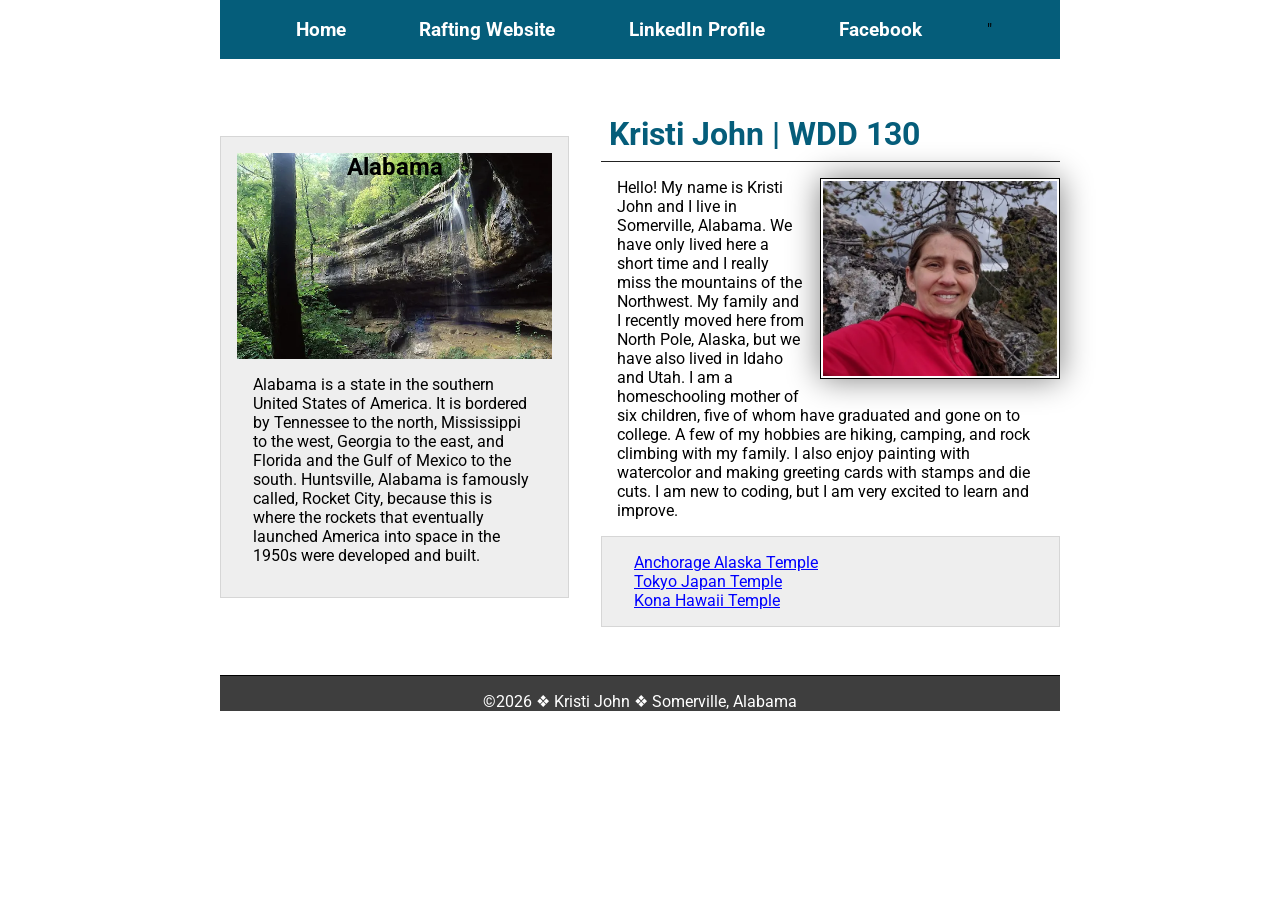
<file: index.html>
<!DOCTYPE html>
<html lang="en">

<head>
    <meta charset="UTF-8">
    <meta name="viewport" content="width=device-width, initial-scale=1.0">
    <meta name="description" content="Kristi John, WDD130, about me, learning to code html and css">
    <meta name="author" content="Kristi John">
    <title>Kristi John | WDD 130</title>
    <link rel="stylesheet" href="styles/styles.css">
    <link rel="preconnect" href="https://fonts.googleapis.com">
    <link rel="preconnect" href="https://fonts.gstatic.com" crossorigin>
    <link
      href="https://fonts.googleapis.com/css2?family=Roboto:ital,wght@0,100..900;1,100..900&display=swap"
      rel="stylesheet">
</head>

<body>
    <header>
        <nav>
            <a href="#">Home</a>
            <a href="wwr/">Rafting Website</a>
            <a href="www.linkedin.com/in/kristi-john" target="_blank">LinkedIn Profile</a>
            <a href="https://facebook.com" target="_blank">Facebook</a>"
        </nav>
    </header>
    <div class="grid">
        <main>
            <h1>Kristi John | WDD 130</h1>
            <img src="images/profile.webp" alt="Kristi John" width="200">
            <p> Hello! My name is Kristi John and I live in Somerville, Alabama. We have only lived
                here a short time and I really miss the mountains of the Northwest. My family and I
                recently moved here from North Pole, Alaska, but we have also lived in Idaho and
                Utah. I am a homeschooling mother of six children, five of whom have
                graduated and
                gone on to college. A few of my hobbies are hiking, camping, and rock climbing with
                my family. I also enjoy painting with watercolor and making greeting cards with
                stamps and die cuts. I am new to
                coding, but I am very excited to learn and improve. </p>
            <ul class="box indent">
                <li><a href="https://newsroom.churchofjesuschrist.org/article/anchorage-alaska-temple"
                      target="_blank">Anchorage Alaska Temple</a></li>
                <li><a href="https://newsroom.churchofjesuschrist.org/article/tokyo-japan-temple"
                      target="_blank">Tokyo Japan Temple</a></li>
                <li><a href="https://newsroom.churchofjesuschrist.org/article/kona-hawaii-temple"
                      target="_blank">Kona Hawaii Temple</a></li>
            </ul>
        </main>
        <aside class="box">
            <h2>Alabama</h2>
            <img src="images/dry-falls-alabama.webp"
              alt="Dry Falls at Monte Sano State Park in Huntsville, Alabama">
            <p>Alabama is a state in the southern United States of America. It is bordered by
                Tennessee to the north, Mississippi to the west, Georgia to the east, and Florida
                and the Gulf of Mexico to the south. Huntsville, Alabama is famously called, Rocket
                City, because this is where the rockets that eventually launched America into space
                in the 1950s were developed and built.</p>
        </aside>
    </div>
    <footer>
        <p>&copy;2026 &#10070; Kristi John &#10070; Somerville, Alabama</p>
    </footer>
</body>

</html>
</file>
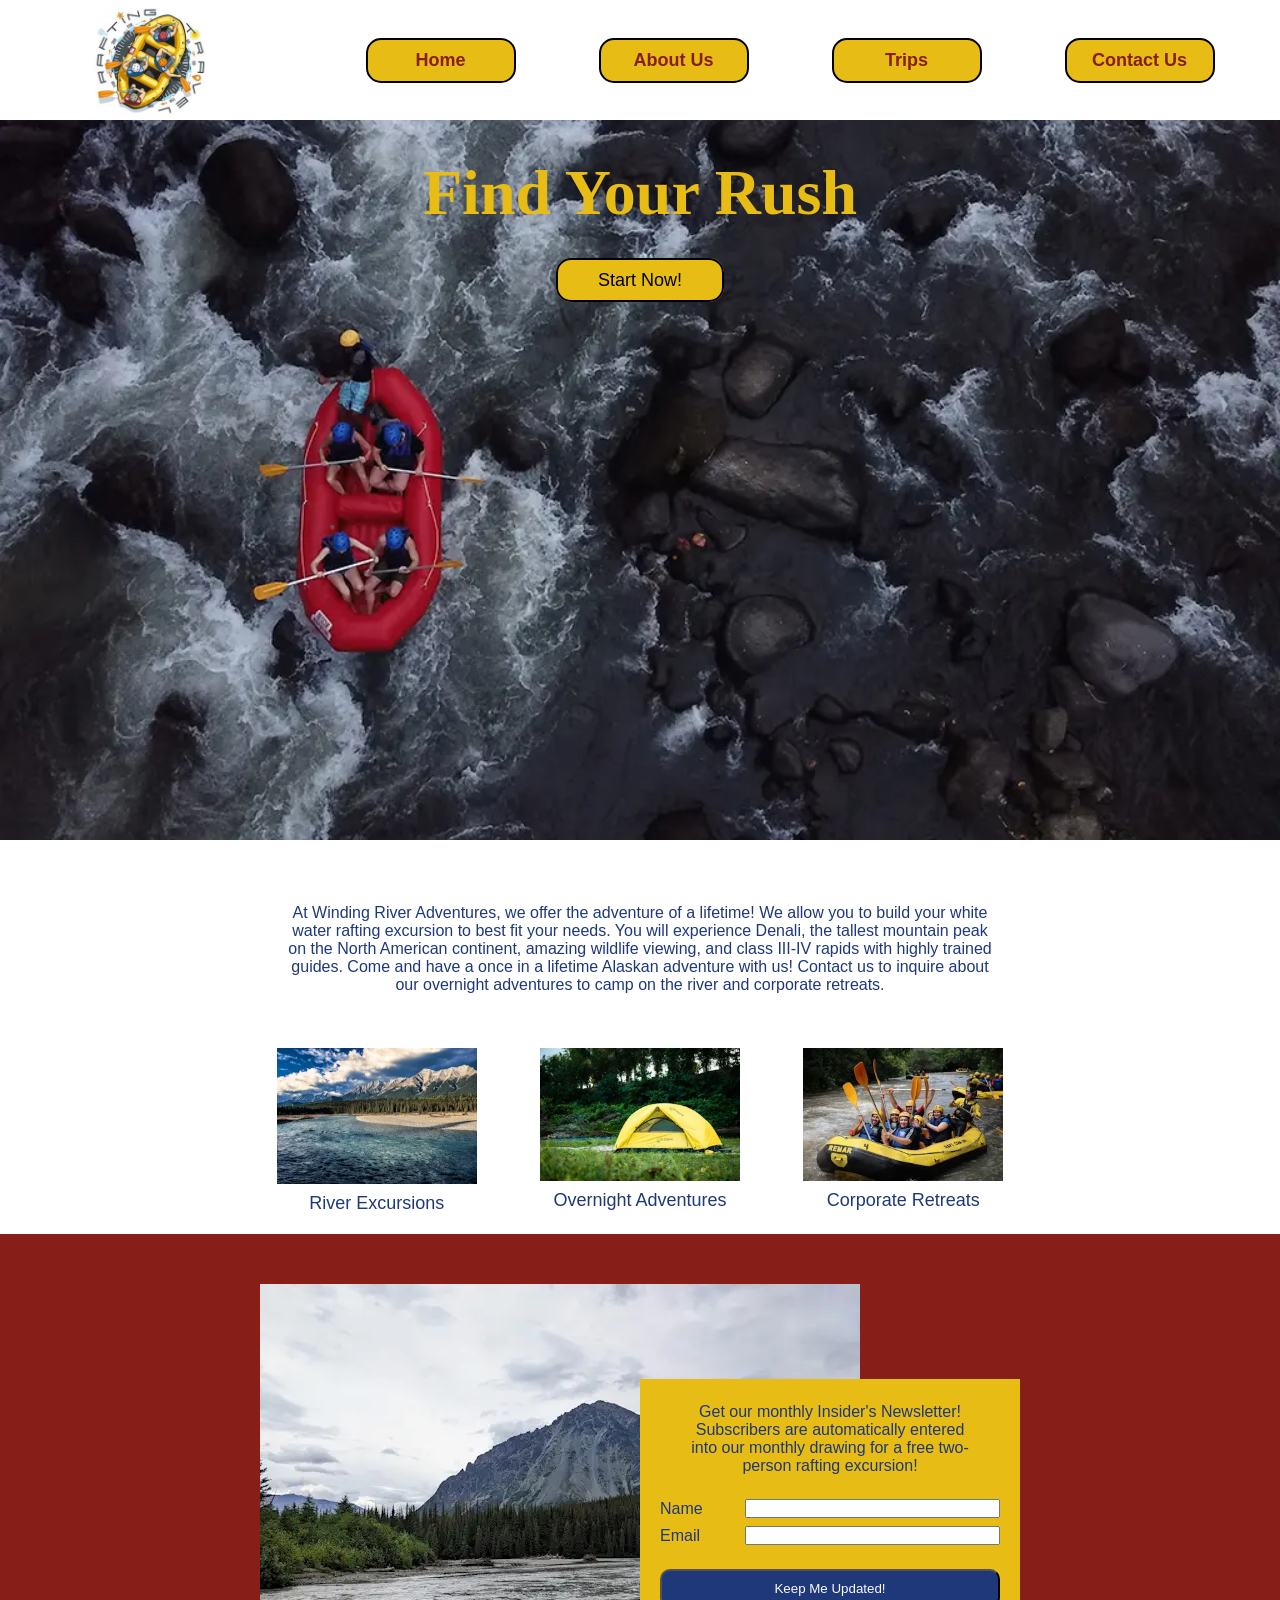
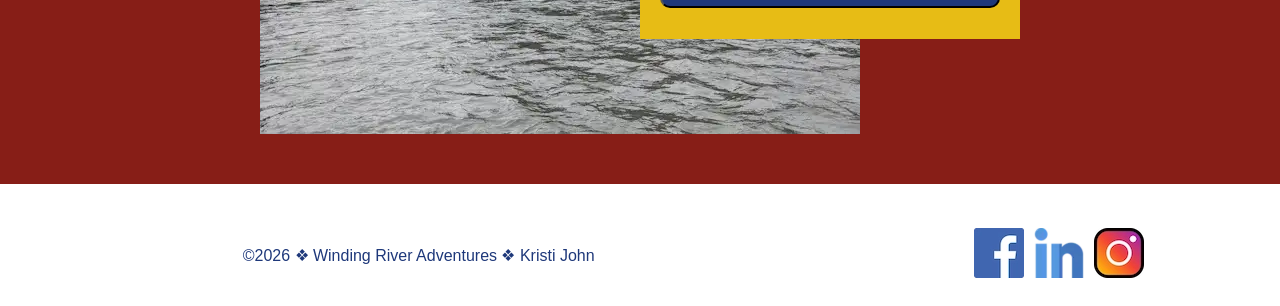
<file: wwr/index.html>
<!DOCTYPE html>
<html lang="en">

<head>
    <meta charset="UTF-8">
    <meta name="viewport" content="width=device-width, initial-scale=1.0">
    <meta name="description"
      content="Welcome to Winding River Adventures. We specialize in guided rafting tours with highly qualified and trained guides. Let us help you plan your next adventure.">
    <title>Home: White Water Rafting with Winding River Adventures</title>
    <link rel="stylesheet" href="styles/rafting.css?v=1.1">
</head>

<body>
    <header>
        <img src=" images/rafting-compass-logo.jpg" alt="Overhead view of rafters in raft"
          width="130">
        <nav>
            <a href="index.html">Home</a>
            <a href="about.html">About Us</a>
            <a href="trips.html">Trips</a>
            <a href="contact.html">Contact Us</a>
        </nav>
    </header>
    <main>
        <div class="hero">
            <img src="images/rafting-background.webp" alt="Overhead view of rafters on a red raft ">
            <h1>Find Your Rush</h1>
            <div class="button-box">
                <a class="book" href="trips.html">Start Now!</a>
            </div>
        </div>
        <div class="triple-container">
            <p>At Winding River Adventures, we offer the adventure of a lifetime! We allow you to
                build your white water rafting excursion to best fit your needs. You will experience
                Denali, the tallest mountain peak on the North American continent, amazing wildlife
                viewing, and class III-IV rapids with highly trained guides. Come and have a once in
                a lifetime Alaskan adventure with us! Contact us to inquire about our overnight
                adventures to camp on the river and corporate retreats.</p>
            <figure>
                <a href="trips.html"><img class="hover-img" src="images/river-front.webp"
                      alt="River front with the mountains behind" width="200"></a>
                <figcaption>River Excursions</figcaption>
            </figure>
            <figure>
                <a href="trips.html"><img class="hover-img" src="images/camp.webp"
                      alt="Tent on a river bank" width="200"></a>
                <figcaption>Overnight Adventures</figcaption>
            </figure>
            <figure>
                <a href="trips.html"><img class="hover-img" src="images/retreats.webp"
                      alt="Group of people on a river raft" width="200"></a>
                <figcaption>Corporate Retreats</figcaption>
            </figure>
        </div>
        <div class="subscribe-banner">
            <div class="subscribe">
                <img src="images/mountain-view.webp"
                  alt="View of the mountains from a raft on the river">
                <form>
                    <p>Get our monthly Insider's Newsletter! Subscribers are automatically entered
                        into our monthly drawing for a free two-person rafting excursion!
                    </p>
                    <div class="form-item column1">
                        <label for="username">Name</label>
                        <input type="text" id="username" name="username" required>
                    </div>
                    <div class="form-item column1">
                        <label for="useremail">Email</label>
                        <input type="email" id="useremail" name="useremail" required>
                    </div>
                    <button type="submit">Keep Me Updated!</button>
                </form>
            </div>
        </div>
    </main>
    <footer>
        <p>&copy;2026 &#10070; Winding River Adventures &#10070; Kristi John</p>
        <nav class="socialmedia">
            <a href="https://facebook.com">
                <img src="images/facebook.webp" alt="Facebook Icon">
            </a>
            <a href="https://linkedin.com">
                <img src="images/linkedin.webp" alt="LinkedIn Icon">
            </a>
            <a href="https://instagram.com">
                <img src="images/instagram.webp" alt="Instagram Icon">
            </a>
        </nav>
    </footer>
</body>

</html>
</file>
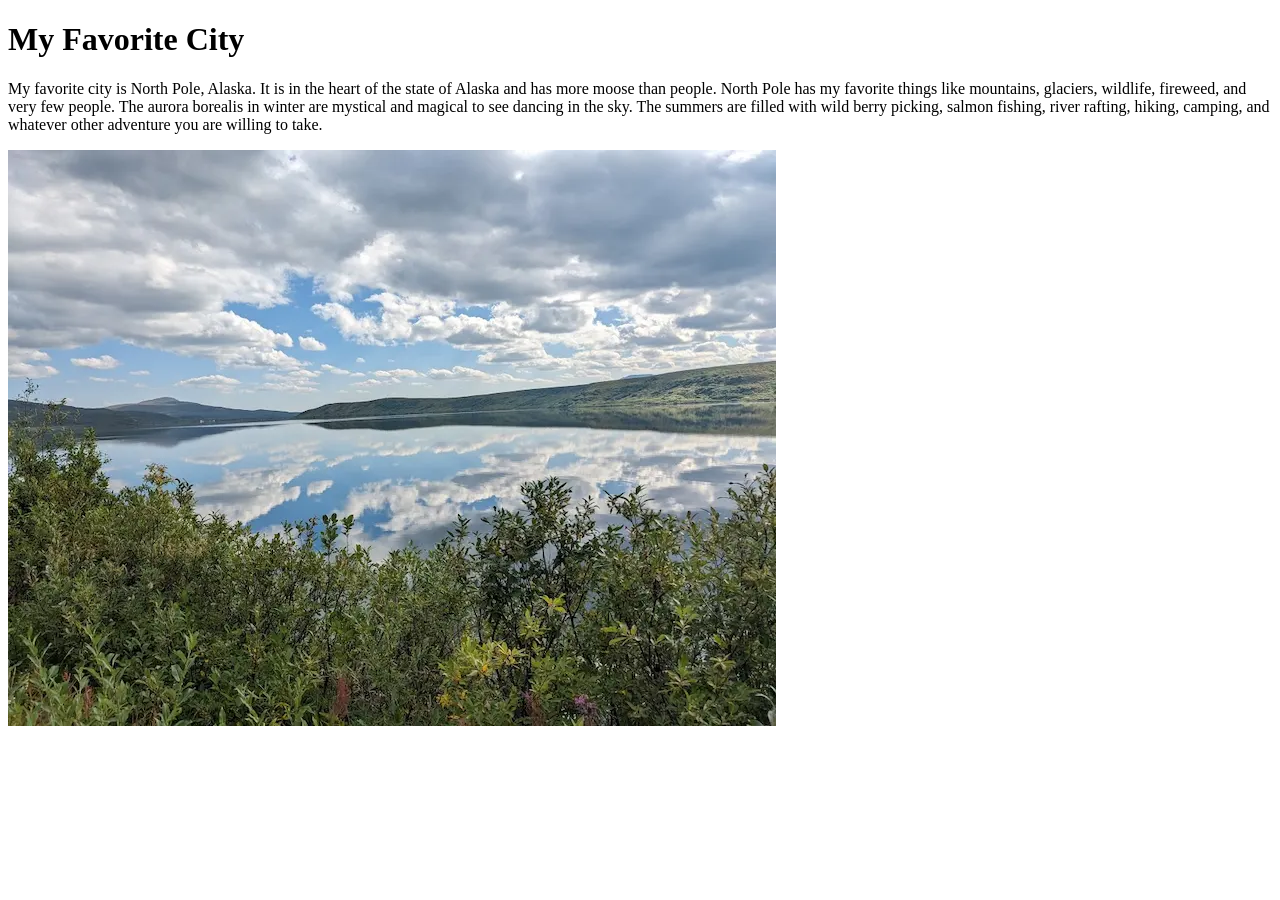
<file: week01/favorite-city.html>
<!DOCTYPE html>
<html lang="en">

<head>
    <meta charset="UTF-8">
    <meta name="viewport" content="width=device-width, initial-scale=1.0">
    <title>My Favorite City</title>
</head>

<body>
    <h1>My Favorite City</h1>
    <p>My favorite city is North Pole, Alaska. It is in the heart of the state of Alaska and has
        more moose than people. North Pole has my favorite things like mountains, glaciers,
        wildlife, fireweed, and very few people. The aurora borealis in winter are mystical and
        magical to see dancing in the sky. The summers are filled with wild berry picking, salmon
        fishing, river rafting, hiking, camping, and whatever other adventure you are willing to
        take.
    </p>
    <img src="images/north-pole-alaska-lake.webp"
      alt="Clouds reflecting in lake in North Pole, Alaska">
</body>

</html>
</file>
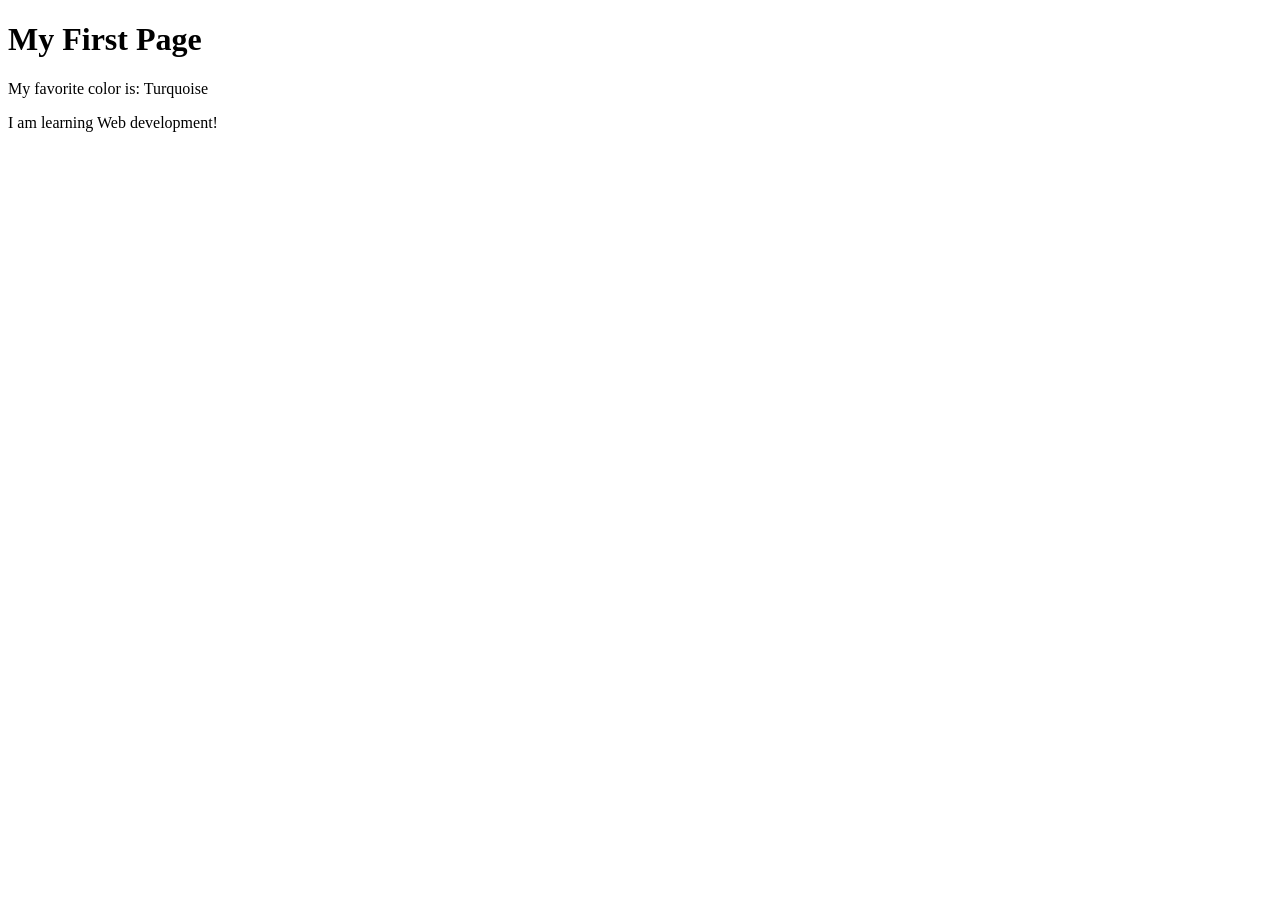
<file: week01/first-page.html>
<!DOCTYPE html>
<html lang="en">

<head>
    <meta charset="UTF-8">
    <meta name="viewport" content="width=device-width, initial-scale=1.0">
    <title>My First Page</title>
</head>

<body>
    <h1>My First Page</h1>
    <p>My favorite color is: Turquoise</p>
    <p>I am learning Web development!</p>
</body>

</html>
</file>
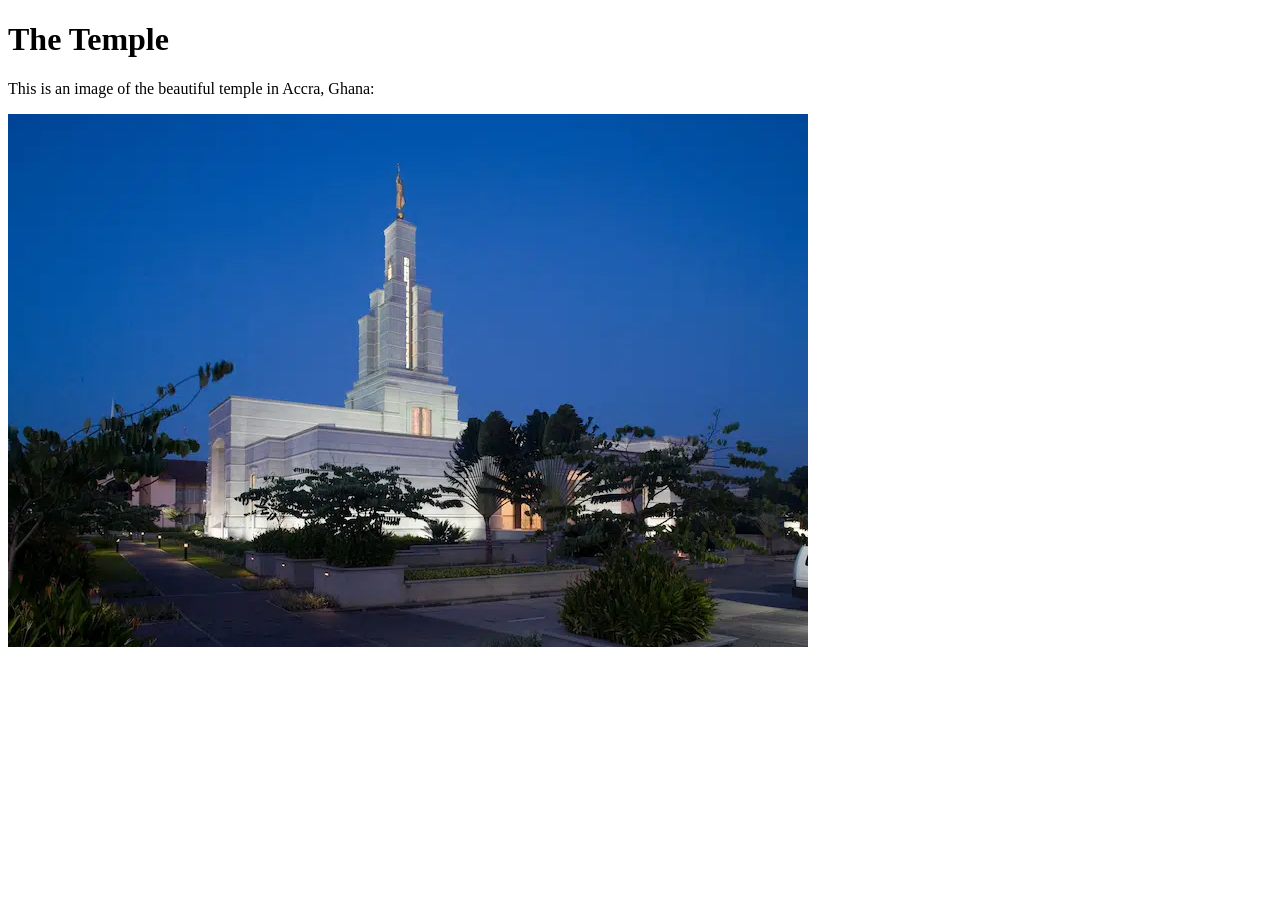
<file: week01/images.html>
<!DOCTYPE html>
<html lang="en">

<head>
    <meta charset="UTF-8">
    <meta name="viewport" content="width=device-width, initial-scale=1.0">
    <title>Temple Image</title>
</head>

<body>
    <h1>The Temple</h1>
    <p>This is an image of the beautiful temple in Accra, Ghana:</p>
    <img src="images/temple-small.webp" alt="The Accra Ghana Temple">
    <br>
</body>

</html>
</file>
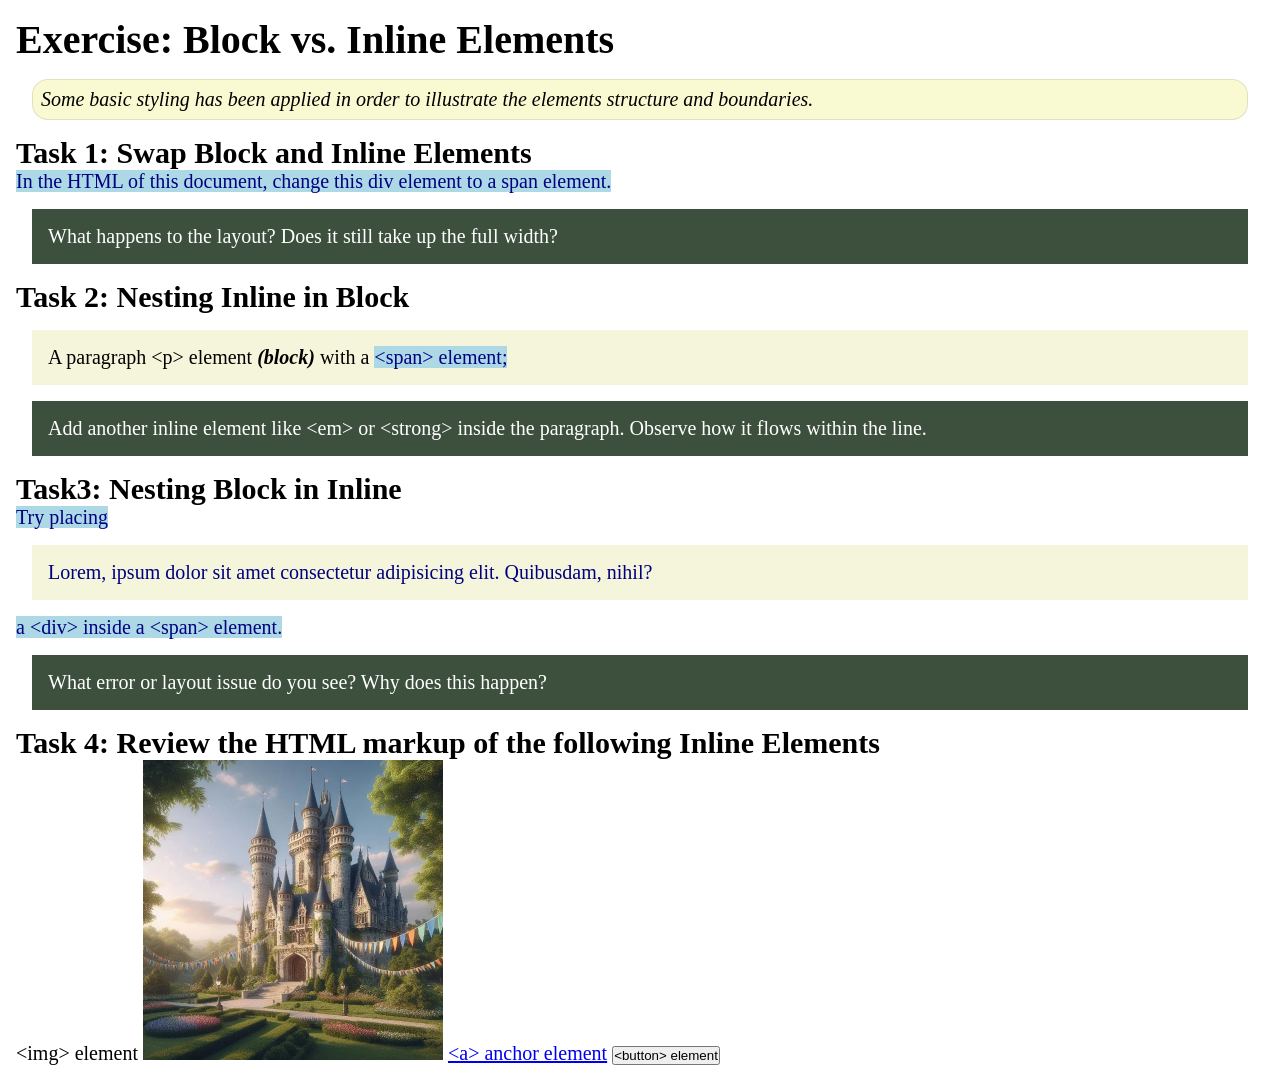
<file: week02/block-vs-inline.html>
<!DOCTYPE html>
<html lang="en">

<head>
    <meta charset="UTF-8">
    <meta name="viewport" content="width=device-width, initial-scale=1.0">
    <title>Exercise: Block vs. Inline Elements</title>
    <link rel="stylesheet" href="styles/block-vs-inline.css">
</head>

<body>
    <main>
        <h1>Exercise: Block vs. Inline Elements</h1>
        <p class="note">Some basic styling has been applied in order to illustrate the elements structure and
            boundaries.</p>

        <h2>Task 1: Swap Block and Inline Elements</h2>
        <span>In the HTML of this document, change this div element to a span element.</span>

        <p class="question">What happens to the layout? Does it still take up the full width?</p>

        <h2>Task 2: Nesting Inline in Block</h2>
        <p>A paragraph &lt;p&gt; element <em><strong>(block)</strong></em> with a <span>&lt;span&gt; element;</span></p>
        <p class="question">Add another inline element like &lt;em&gt; or &lt;strong&gt; inside the paragraph. Observe
            how it flows within the line.</p>

        <h2>Task3: Nesting Block in Inline</h2>
        <span>Try placing <div>Lorem, ipsum dolor sit amet consectetur adipisicing elit. Quibusdam, nihil?</div>a &lt;div&gt; inside a &lt;span&gt; element.</span>
            <p class="question">What error or layout issue do you see? Why does this happen?</p>


            <h2>Task 4: Review the HTML markup of the following Inline Elements</h2>
        &lt;img&gt; element
        <img src="images/castle.webp" alt="placeholder image (images are inline)" width="300" height="300">
        <a href="https://churchofjesuschrist.org">&lt;a&gt; anchor element</a>
        <button type="button">&lt;button&gt; element</button>
    </main>
</body>

</html>
</file>
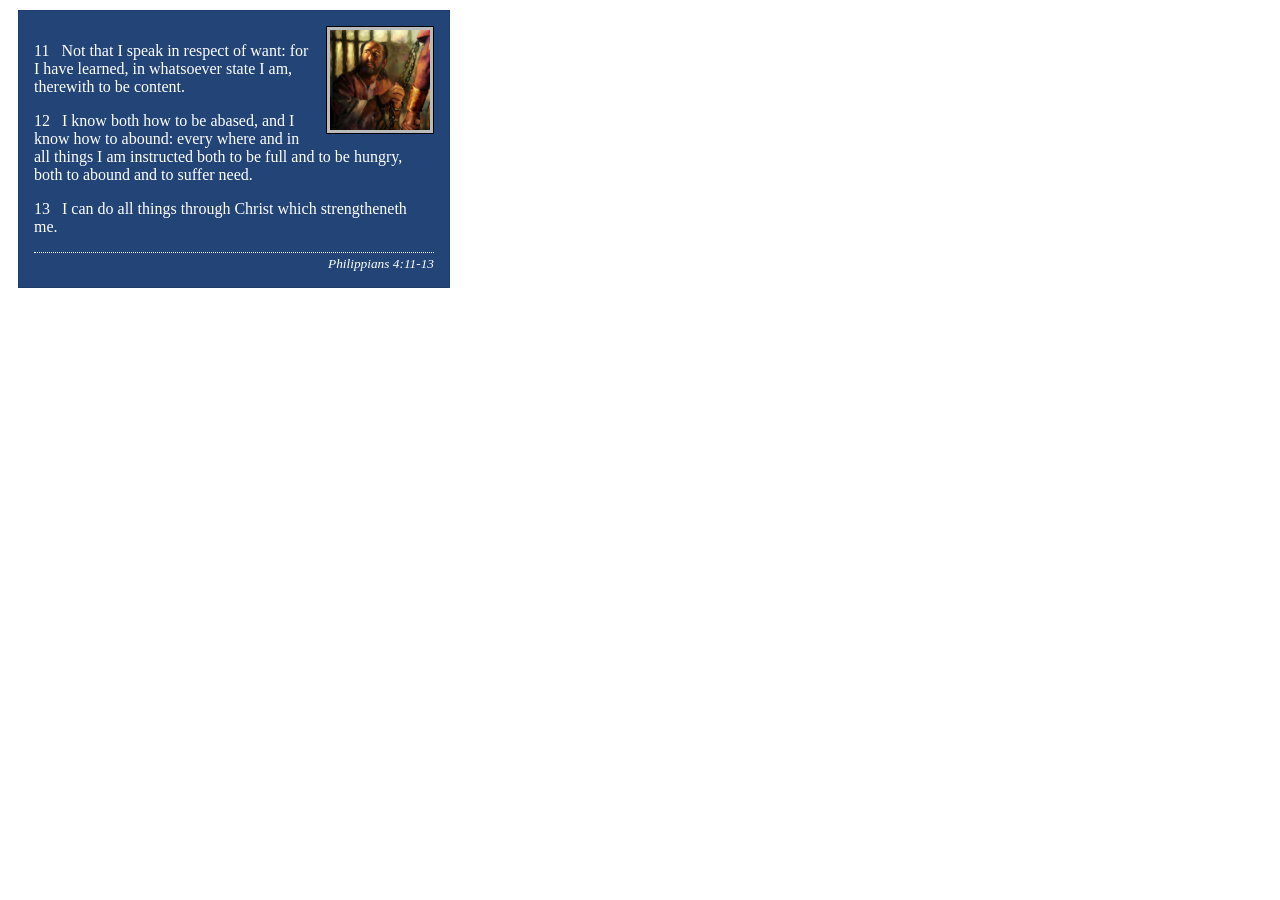
<file: week02/box-model-solution.html>
<!DOCTYPE html>
<html lang="en">
<head>
    <meta charset="UTF-8">
    <meta name="viewport" content="width=device-width, initial-scale=1.0">
    <title>Box Model Activity</title>
    <link rel="stylesheet" href="styles/box-model-solution.css">
</head>
<body>
    <main>
        <div class="callout">
            <img src="images/apostle-paul-imprisoned.webp" alt="Paul the Apostle - Imprisoned in Rome" width="200" height="200">
            <blockquote>
                <p>11 &nbsp; Not that I speak in respect of want: for I have learned, in whatsoever state I am, therewith to be content.</p>
                <p>12 &nbsp; I know both how to be abased, and I know how to abound: every where and in all things I am instructed both to be full and to be hungry, both to abound and to suffer need.</p>
                <p>13 &nbsp; I can do all things through Christ which strengtheneth me.</p>
            </blockquote>
            <cite>Philippians 4:11-13</cite>
        </div>
    </main>
</body>
</html>
</file>
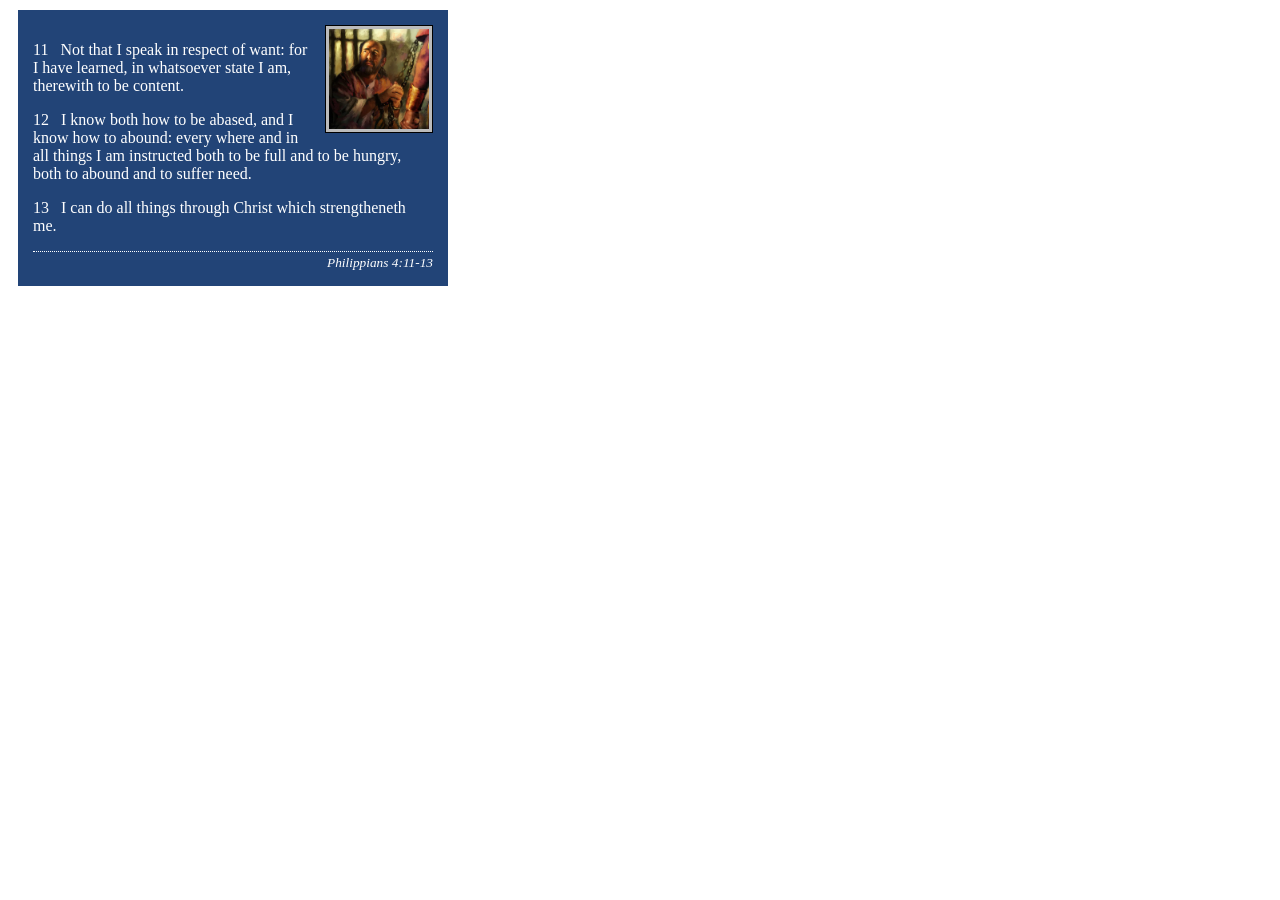
<file: week02/box-model.html>
<!DOCTYPE html>
<html lang="en">
<head>
    <meta charset="UTF-8">
    <meta name="viewport" content="width=device-width, initial-scale=1.0">
    <title>Box Model Activity</title>
    <link rel="stylesheet" href="styles/box-model.css">
</head>
<body>
    <main>
        <div class="callout">
            <img src="images/apostle-paul-imprisoned.webp" alt="Paul the Apostle - Imprisoned in Rome" width="200" height="200">
            <blockquote>
                <p>11 &nbsp; Not that I speak in respect of want: for I have learned, in whatsoever state I am, therewith to be content.</p>
                <p>12 &nbsp; I know both how to be abased, and I know how to abound: every where and in all things I am instructed both to be full and to be hungry, both to abound and to suffer need.</p>
                <p>13 &nbsp; I can do all things through Christ which strengtheneth me.</p>
            </blockquote>
            <cite>Philippians 4:11-13</cite>
        </div>
    </main>
</body>
</html>
</file>
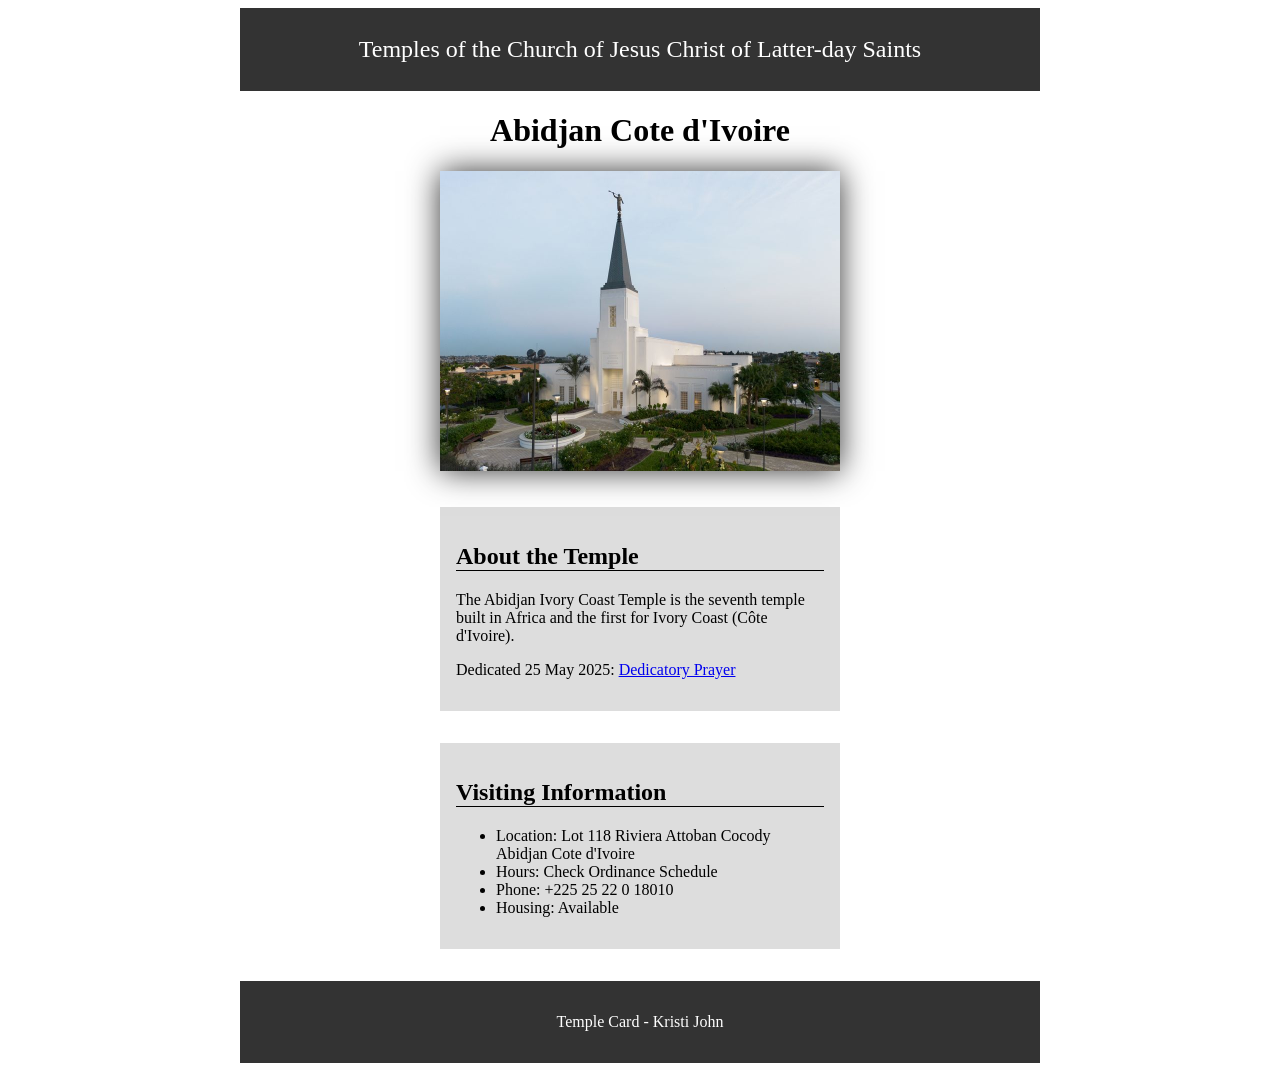
<file: week02/temple.html>
<!DOCTYPE html>
<html lang="en">

<head>
    <meta charset="UTF-8">
    <meta name="viewport" content="width=device-width, initial-scale=1.0">
    <title>Temple Card - Abidjan Cote d'Ivoire</title>
    <link rel="stylesheet" href="styles/temple.css">
</head>

<body>
    <header>
        <p>Temples of the Church of Jesus Christ of Latter-day Saints</p>
    </header>
    <main>
        <h1>Abidjan Cote d'Ivoire</h1>
        <picture>
            <img src="images/abidjan-ivory-coast.jpeg" alt="Abidjan Cote d'Ivoire Temple">
        </picture>
        <section>
            <h2>About the Temple</h2>
            <p>The Abidjan Ivory Coast Temple is the seventh temple built in Africa and the first for Ivory Coast (Côte
                d'Ivoire).</p>
            <p>Dedicated 25 May 2025: <a
                    href="https://www.churchofjesuschrist.org/temples/dedicatory-prayer/abidjan-ivory-coast-temple/2025-05-25?lang=eng"
                    target="_blank" rel="noopener noreferrer">Dedicatory Prayer</a></p>
        </section>
        <section>
            <h2>Visiting Information</h2>
            <ul>
                <li>Location: Lot 118 Riviera Attoban Cocody Abidjan Cote d'Ivoire</li>
                <li>Hours: Check Ordinance Schedule</li>
                <li>Phone: +225 25 22 0 18010</li>
                <li>Housing: Available</li>
            </ul>
        </section>
    </main>
    <footer>
        <p>Temple Card - Kristi John</p>
    </footer>
</body>

</html>
</file>
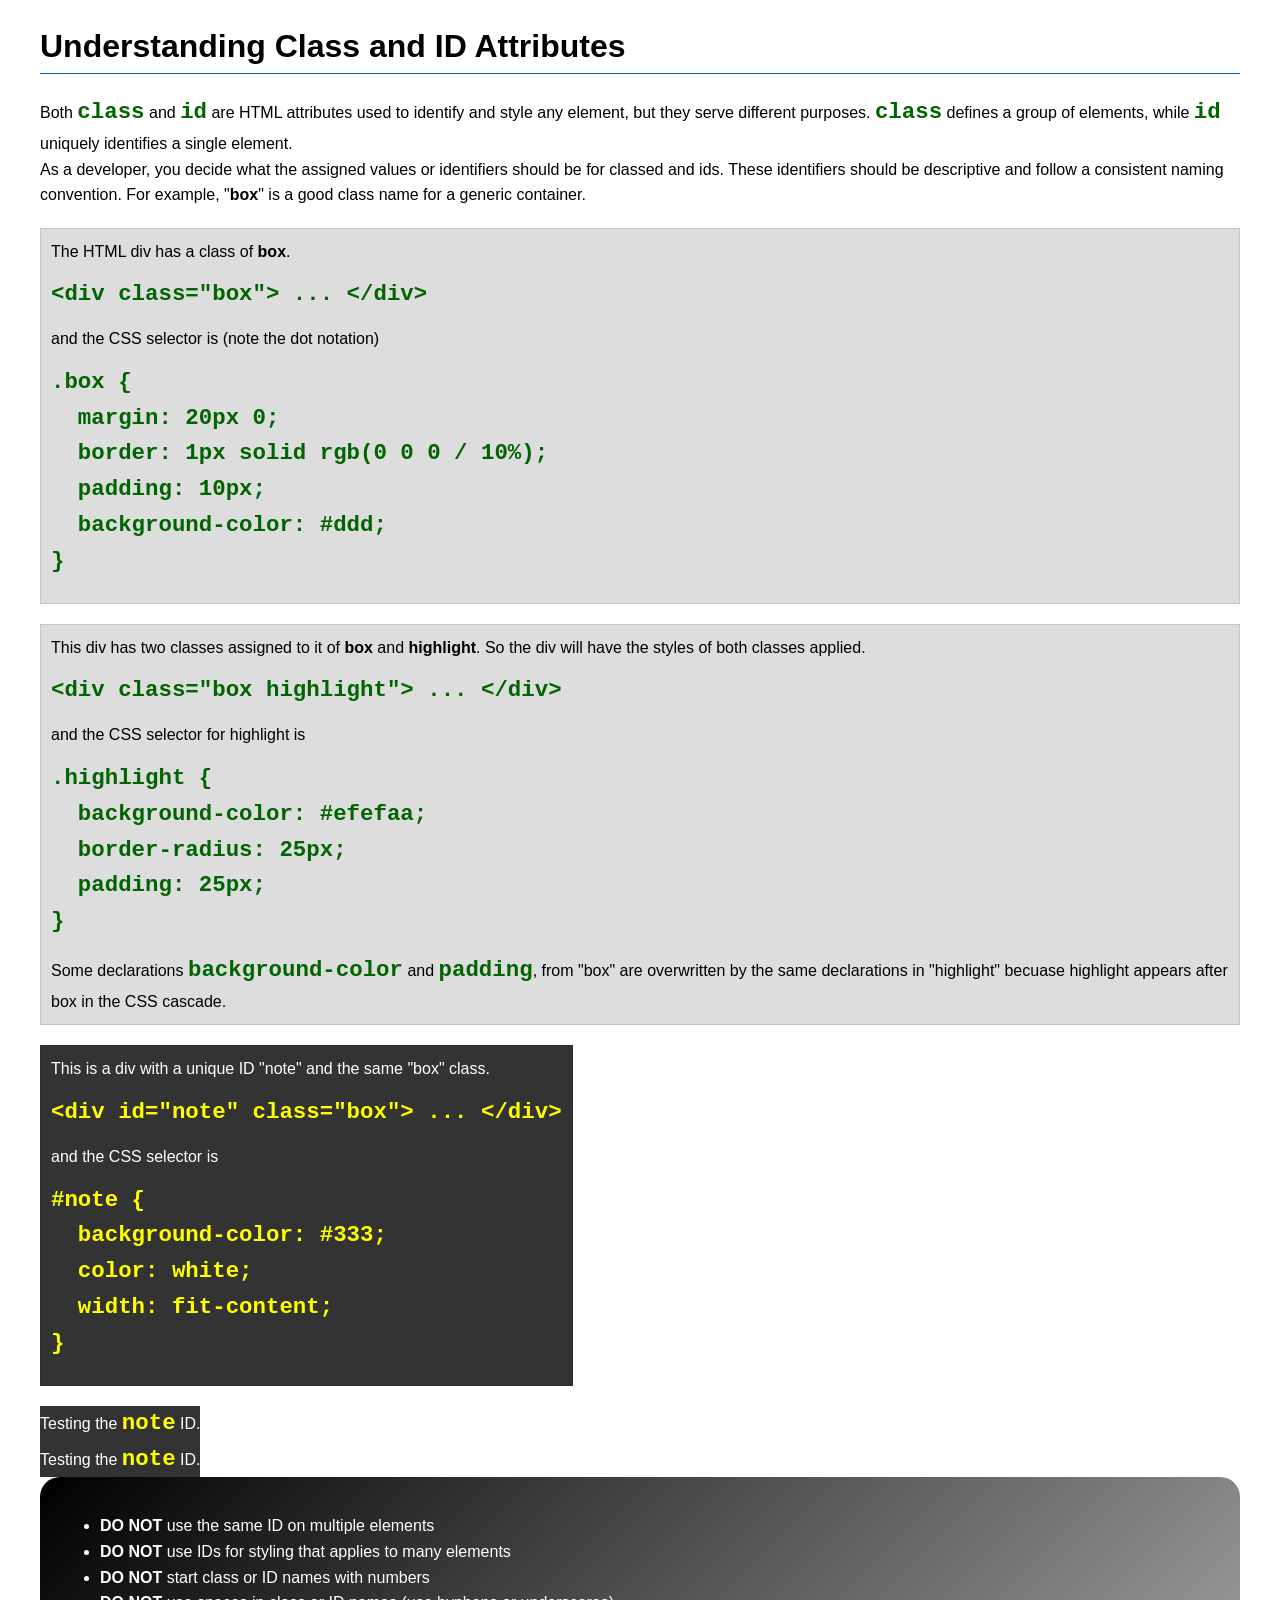
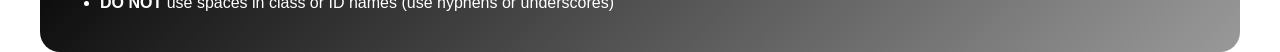
<file: week03/class-and-id.html>
<!DOCTYPE html>
<html lang="en">

<head>
    <meta charset="UTF-8">
    <meta name="viewport" content="width=device-width, initial-scale=1.0">
    <title>Class vs ID Attributes</title>
    <link rel="stylesheet" href="styles/class-and-id.css">
</head>

<body>
    <h1>Understanding Class and ID Attributes</h1>
    <p>Both <code>class</code> and <code>id</code> are HTML attributes used to identify and style any element, but they
        serve different purposes. <code>class</code> defines a group of elements, while <code>id</code> uniquely
        identifies a single element.</p>
    <p>As a developer, you decide what the assigned values or identifiers should be for classed and ids. These
        identifiers should be
        descriptive and follow a consistent naming convention. For example, "<strong>box</strong>" is a good class name
        for a generic container.</p>
    <div class="box">
        <p>The HTML div has a class of <strong>box</strong>.</p>
        <pre><code class="html">&lt;div class="box"&gt; ... &lt;/div&gt;</code></pre>
        and the CSS selector is (note the dot notation)
        <pre><code class="css">.box {
  margin: 20px 0;
  border: 1px solid rgb(0 0 0 / 10%);
  padding: 10px;
  background-color: #ddd; 
}</code></pre>
    </div>

    <div class="box">
        <p>This div has two classes assigned to it of <strong>box</strong> and <strong>highlight</strong>. So the div
            will have the styles of both classes applied.</p>
        <pre><code class="html">&lt;div class="box highlight"&gt; ... &lt;/div&gt;</code></pre>
        and the CSS selector for highlight is
        <pre><code class="css">.highlight {
  background-color: #efefaa;
  border-radius: 25px;
  padding: 25px;
}</code></pre>
<p>Some declarations <code>background-color</code> and <code>padding</code>, from "box" are overwritten by the same declarations in "highlight" becuase highlight appears after box in the CSS cascade.</p>
    </div>

    <div id="note" class="box">
        <p>This is a div with a unique ID "note" and the same "box" class.</p>
        <pre><code class="html">&lt;div id="note" class="box"&gt; ... &lt;/div&gt;</code></pre>
        and the CSS selector is
        <pre><code class="css">#note {
  background-color: #333;
  color: white;
  width: fit-content;
}</code></pre>
    </div>

    <div id="note">
        <p>Testing the <code>note</code> ID.</p>
    </div>

    <div id="note">
        <p>Testing the <code>note</code> ID.</p>
    </div>

    <section id="best-practice">
        <ul>
            <li><strong>DO NOT</strong> use the same ID on multiple elements</li>
            <li><strong>DO NOT</strong> use IDs for styling that applies to many elements</li>
            <li><strong>DO NOT</strong> start class or ID names with numbers</li>
            <li><strong>DO NOT</strong> use spaces in class or ID names (use hyphens or underscores)</li>
        </ul>
    </section>




</body>

</html>
</file>
<file: styles/styles.css>
:root {
    --background-color: #055d7a;
    --border: 1px solid black;
    --body-text-color: black;
    --header-text-color: #c8f8f9;
    --margin: 1rem;
    --padding: 1rem;
}

* {
    box-sizing: border-box;
    margin: 0;
    padding: 0;
}

a {
    color: #00f;
}

header,
.grid,
footer {
    max-width: 840px;
    margin: 0 auto;
}

nav {
    background-color: steelblue;
    padding: 1rem;
    display: flex;
    justify-content: space-evenly;
    align-items: center;
}

body {
    font-size: 16px;
    font-family: Roboto, Arial, sans-serif;
}

nav {
    background-color: var(--background-color);
    padding: 10px;
}

nav a {
    display: block;
    padding: 0.5rem;
    text-decoration: none;
    font-size: 1.2rem;
    font-weight: 700;
    color: #fff;
    /* shorthand for white and #ffffff*/
}

h1 {
    border-bottom: 1px solid #222;
    color: var(--background-color);
    padding: .5rem;
}

main {
    max-width: 640px;
    grid-column: 2/3;
    margin: 1rem 0;
}

aside {
    max-width: 50rem;
    /* margin: 10px 0; */
    position: relative;
    grid-column: 1/2;
    grid-row: 1/2;
}

aside img {
    width: 100%;
    height: auto;
    display: block;
}

aside h2 {
    position: absolute;
    left: 50%;
    transform: translateX(-50%);
    color: black;
    text-shadow: white;
}

main img {
    width: 15rem;
    height: auto;
    border: var(--border);
    padding: 2px;
    box-shadow: 0 0 30px gray;
    float: right;
    margin: 1rem 0 1rem 1rem;
}

p {
    margin: 1rem;
    padding: 0;
}

footer {
    background-color: #3e3e3e;
    color: #fff;
    margin-top: 15px;
    border-top: var(--border);
    text-align: center;
}

ul {
    list-style: none;
    padding: 1rem;
}

/* Class Selectors */
.box {
    /* margin: 1rem; */
    border: 1px solid rgba(0, 0, 0, .1);
    padding: 1rem;
    background-color: #eee;
    color: #000;
}

.grid {
    display: grid;
    align-items: center;
    gap: 2rem;
    margin-top: 2rem;
    margin-bottom: 2rem;
}

.indent {
    padding-left: 2rem;
}
</file>
<file: wwr/styles/rafting.css>
:root {
    --primary-color: #871e17;
    --secondary-color: #E7BC15;
    --accent1-color: #d2e3ea;
    --accent2-color: #1e387a;
    --border-color: #000;
    --h1-font-color: #b0293e;
    --heading-font: "Avant Garde", Avantgarde, "Century Gothic", CenturyGothic, sans-serif;
    --body-font: Roboto, Arial, sans-serif;
}

* {
    margin: 0;
    padding: 0;
    box-sizing: border-box;
}

body {
    font-family: var(--body-font);
    color: var(--accent2-color);
}

header {
    background-color: white;
    display: grid;
    grid-template-columns: 300px auto;
    align-items: center;
}

header img {
    width: 120px;
    display: grid;
    justify-self: center;
    align-self: center;
}

header nav a {
    border: 2px solid black;
    width: 150px;
    padding: 10px;
    text-align: center;
    text-decoration: none;
    border-radius: 15px;
    font-size: 18px;
    color: var(--primary-color);
    background-color: #E7BC15;
    font-weight: bold;
}

footer {
    display: flex;
    justify-content: space-between;
    align-items: center;
}

footer p {
    flex: 2;
    text-align: center;
}

.socialmedia {
    flex: 1;
    text-decoration: none;
    gap: 10px;
    justify-content: center;
}

.hero h1 {
    font-size: 4em;
    top: 20px;
    padding: 16px;
    width: 100%;
    text-align: center;
    /*color: var(--h1-font-color);*/
    color: var(--secondary-color);
    position: absolute;
    font-family: "Bonfire";
}

h1 {
    font-size: 3em;
    padding: 30px;
    text-align: center;
    color: var(--primary-color);
    font-family: "Bonfire";
}

h2 {
    font-family: var(--heading-font);
    color: var(--primary-color);
    text-align: center;
}

.address h2 {
    font-family: var(--heading-font);
    font-size: 1em;
    text-align: center;
    color: black;
}

nav,
p,
section,
article {
    margin: 16px;
    padding: 8px;
}

nav {
    display: flex;
    justify-content: space-around;
}

.nav a {
    text-align: center;
    color: var(--nav-link-color);
    text-decoration: none;
    padding: 35px;

}

.hero {
    display: grid;
    grid-template-rows: 1fr 1fr 1fr;
    width: 100%;
    position: relative;
}

.hero img {
    width: 100%;
    height: auto;
    display: block;
    grid-column: 1/2;
    grid-row: 1/4;
}

.hero-article {
    background: radial-gradient(#eee, var(--accent1-color));
    border: 1px solid var(--border-color);
    padding: 0.65rem;
    opacity: 0.9;
    justify-self: center;
    align-self: center;
    position: absolute;
    margin: 100px;
}

.hero-article img {
    float: right;
    width: 125px;
}

main {
    margin: 0 auto;
}

.history {
    display: grid;
    grid-template-columns: 40% auto 40%;
}

figcaption {
    margin-top: 5px;
    justify-self: center;
    font-size: 18px;
}

.main-container {
    display: grid;
    grid-template-columns: repeat(5, 1fr);
    grid-gap: 30px;

}

.main-container h2 {
    grid-column: 1/6;
    grid-row: 1/2;
}

.history-text {
    grid-column: span 2;
}

.main-container figure {
    justify-self: center;
}

.contact-container {
    display: grid;
    grid-template-columns: repeat(2, 1fr);
    max-width: 800px;
    margin: 0 auto;
    padding: 0 20px;
    grid-gap: 30px;
}

.map iframe {
    width: 100%;
    height: 100%;
}

.form-item {
    display: grid;
    align-items: center;
    margin: 0.5rem 0;
}

button {
    width: 100%;
    padding: 10px;
    background-color: var(--accent2-color);
    color: #f8f9fa;
    border-radius: 10px;
    margin-top: 1rem;
    cursor: pointer;
}

button:hover {
    background-color: var(--h1-font-color);
    color: #f8f9fa;
}

table {
    margin-left: auto;
    margin-right: auto;

}

th,
td {
    border: 1px solid rgb(160 160 160);
    padding: 8px 10px;
    text-align: center;
}

.no-outline th,
.no-outline td {
    border: none;
}

table a {
    text-decoration: none;
}

table .button-box {
    justify-self: center;
    position: relative;
    margin: 15px;
}

.double-container {
    display: grid;
    grid-template-columns: 1fr 1fr;
    max-width: 800px;
    margin: 0 auto;
    padding: 0 20px;
    grid-gap: 30px;
    text-align: center;
}

.double-container h2 {
    grid-column: 1/3;
    font-size: 2em;
    padding-top: 50px;
    text-align: center;
    color: var(--primary-color);
    font-family: "Bonfire";
}

.double-container p {
    margin: 0px;
    padding: 0px;
}

.triple-container {
    display: grid;
    grid-template-columns: repeat(3, 1fr);
    max-width: 800px;
    margin: 0 auto;
    padding: 0 20px;
    grid-gap: 30px;
    margin-top: 40px;
    text-align: center;
}

.triple-container p {
    grid-column: 1/4;
}

.triple-container h2 {
    grid-column: 1/4;
    grid-row: 1/2;
}

.hover-img {
    transition: transform 0.5s ease-in-out;
}

.hover-img:hover {
    transform: scale(1.1);
}

.column1 {
    grid-template-columns: 1fr 3fr;
}

fieldset {
    border: none;
}

.button-box {
    justify-self: center;
    position: absolute;
    margin-top: 150px;
}

.button-box .book {
    background-color: #E7BC15;
    color: black;
    border: 2px solid black;
    text-decoration: none;
    font-size: 18px;
    padding: 10px 40px;
    border-radius: 15px;
}

.button-box .book:hover {
    background-color: var(--h1-font-color);
    color: #f8f9fa;
}

.subscribe-banner {
    background-color: var(--primary-color);
    margin: 20px 0;
    padding: 30px 0;
}

.subscribe {
    display: grid;
    grid-template-columns: 3fr 1fr 2fr;
    grid-template-rows: 1fr 4fr 1fr;
    max-width: 800px;
    margin: 0 auto;
    padding: 20px;
    grid-gap: 30px;
    justify-self: center;
}

.subscribe img {
    grid-column: 1/3;
    grid-row: 1/4;
}

.subscribe form {
    background-color: #E7BC15;
    grid-column: 2/4;
    grid-row: 2/3;
    padding: 0px 20px;
}

.subscribe form p {
    text-align: center;
}
</file>
<file: week02/styles/block-vs-inline.css>
* {
    margin: 0;
    padding: 0;
}

body {
    font-size: 20px;
    margin: 1rem;
}

p,
div {
    background-color: beige;
    margin: 1rem;
    padding: 1rem;
}

span {
    color: navy;
    background-color: lightblue;
}

code {
    margin: 0;
    padding: 0;
    color: green;
    font-size: 1.2rem;
}

.note {
    font-style: italic;
    background-color: lightgoldenrodyellow;
    border-radius: 1rem;
    border: 1px solid rgb(0 0 0 / 10%);
    margin: 1rem;
    padding: .5rem;
}

.question {
    background-color: #3d503d;
    color: #fff;
}
</file>
<file: week02/styles/box-model-solution.css>
.callout {
    max-width: 400px;
    margin: 10px;
    border: 1px solid rgba(0, 0, 0, .1);
    padding: 15px;
    background-color: #247;
    color: #fff;
}

.callout img {
    float: right;
    margin: 0 0 10px 15px;
    border: 1px solid #000;
    padding: 3px;
    background-color: #bbb;
    width: 100px;
    height: auto;

}

blockquote {
    margin: 0;
}

cite {
    display: block;
    border-top: 1px dotted #fff;
    padding-top: 3px;
    text-align: right;
    font-size: smaller;
}
</file>
<file: week02/styles/box-model.css>
.callout {
	max-width: 400px;
    margin: 10px;
    border: 1px solid rgba(0, 0, 0 / 0.1);
    padding: 15px;
    background-color: #247;
    color: #fff;
}

.callout img {
    float: right;
    margin: 0 0 10px 15px;
    border: 1px solid #000;
    padding: 3px;
    background-color: #bbb;
    width: 100px;
    height: auto;    
}

blockquote {
	margin: 0;
}

cite {
	display: block;
    border-top: 1px dotted #fff;
    padding-top: 3px;
    text-align: right;
    font-size: smaller;
}
</file>
<file: week02/styles/temple.css>
* {
    box-sizing: border-box;
}

img {
    width: 100%;
    height: auto;
    box-shadow: 0 0 30px #333;
}

header, main, footer {
    max-width: 800px;
    margin: 0 auto;
}

header {
    background-color: #333;
    color: #fff;
    padding: .25rem;
    text-align: center;
    font-size: 1.5rem;
}

main {
    width: 400px;
    margin: 0 auto;
}

h1 {
    text-align: center;
}

section {
    margin: 2em 0;
    background-color: #ddd;
    padding: 1rem;
}

section h2 {
    text-align: left;
    border-bottom: solid #000 1px;
}

footer {
    background-color: #333;
    padding: 1em;
    text-align: center;
    color: #fff;
}
</file>
<file: week03/styles/class-and-id.css>
body {
    font-family: Arial, sans-serif;
    line-height: 1.6;
    margin: 0;
    padding: 0 40px;
}

h1 {
    border-bottom: 1px solid rgb(0 110 182);
    padding-bottom: 0;
}



p {
    margin: 0;
}

code {
    color: darkgreen;
    font-weight: 700;
    font-size: 1.4rem;
}

/* Class examples - can be reused */

.box {
    margin: 20px 0;
    border: 1px solid rgb(0 0 0 / 10%);
    padding: 10px;
    background-color: #ddd; /* this is shorthand for #dddddd */
}

.highlight {
    background-color: #efefaa;
    border-radius: 25px;
    padding: 25px;
}

/* ID examples - should be unique */

#note {
    background-color: #333;
    color: white;
    width: fit-content;
}

#note code {
    color: yellow;
}

#best-practice {
    background: linear-gradient(135deg, #000 0%, #999 100%);
    color: white;
    border-radius: 20px;
    padding: 20px
}
</file>
